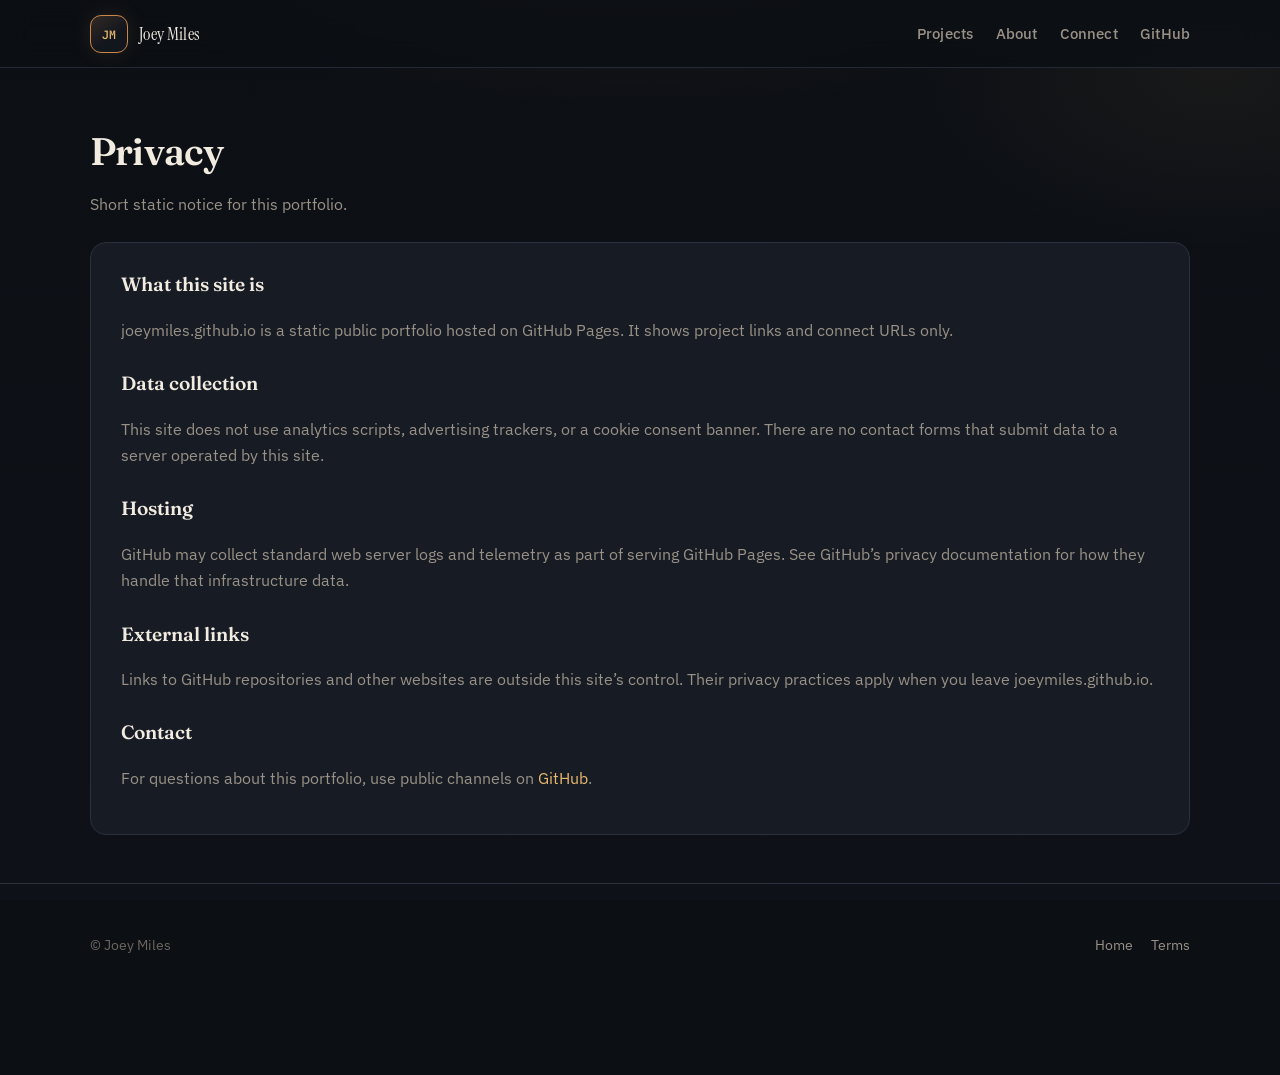
<file: privacy.html>
<!DOCTYPE html>
<html lang="en">
<head>
  <meta charset="utf-8">
  <meta name="viewport" content="width=device-width, initial-scale=1">
  <title>Privacy — Joey Miles</title>
  <meta name="description" content="Privacy notice for joeymiles.github.io — a static portfolio with no analytics cookies.">
  <link rel="canonical" href="https://joeymiles.github.io/privacy.html">
  <meta name="theme-color" content="#0c0f14">
  <link rel="icon" href="assets/img/favicon.ico" sizes="any">
  <link rel="icon" type="image/png" href="assets/img/favicon.png">
  <link rel="apple-touch-icon" href="assets/img/apple-touch-icon.png">
  <meta property="og:type" content="website">
  <meta property="og:url" content="https://joeymiles.github.io/privacy.html">
  <meta property="og:title" content="Privacy — Joey Miles">
  <meta property="og:description" content="Privacy notice for the Joey Miles portfolio site.">
  <meta property="og:image" content="https://joeymiles.github.io/assets/img/og.png">
  <meta name="twitter:card" content="summary_large_image">
  <meta name="twitter:title" content="Privacy — Joey Miles">
  <meta name="twitter:description" content="Privacy notice for the Joey Miles portfolio site.">
  <meta name="twitter:image" content="https://joeymiles.github.io/assets/img/og.png">
  <link rel="stylesheet" href="assets/css/site.css">
</head>
<body>
  <header class="site-header">
    <div class="wrap header-inner">
      <a class="brand" href="/">
        <span class="brand-mark" aria-hidden="true">JM</span>
        <span>Joey Miles</span>
      </a>
      <nav class="nav" aria-label="Primary">
        <a href="/#projects">Projects</a>
        <a href="/#about">About</a>
        <a href="/#connect">Connect</a>
        <a href="https://github.com/joeymiles" rel="noopener noreferrer">GitHub</a>
      </nav>
    </div>
  </header>
  <main>
    <div class="wrap page-hero">
      <h1>Privacy</h1>
      <p style="color:var(--muted);margin:0;">Short static notice for this portfolio.</p>
    </div>
    <div class="wrap prose">
      <h2>What this site is</h2>
      <p>joeymiles.github.io is a static public portfolio hosted on GitHub Pages. It shows project links and connect URLs only.</p>
      <h2>Data collection</h2>
      <p>This site does not use analytics scripts, advertising trackers, or a cookie consent banner. There are no contact forms that submit data to a server operated by this site.</p>
      <h2>Hosting</h2>
      <p>GitHub may collect standard web server logs and telemetry as part of serving GitHub Pages. See GitHub’s privacy documentation for how they handle that infrastructure data.</p>
      <h2>External links</h2>
      <p>Links to GitHub repositories and other websites are outside this site’s control. Their privacy practices apply when you leave joeymiles.github.io.</p>
      <h2>Contact</h2>
      <p>For questions about this portfolio, use public channels on <a href="https://github.com/joeymiles" rel="noopener noreferrer">GitHub</a>.</p>
    </div>
  </main>
  <footer class="site-footer">
    <div class="wrap footer-inner">
      <p>© Joey Miles</p>
      <div class="footer-links">
        <a href="/">Home</a>
        <a href="/terms.html">Terms</a>
      </div>
    </div>
  </footer>
</body>
</html>
</file>
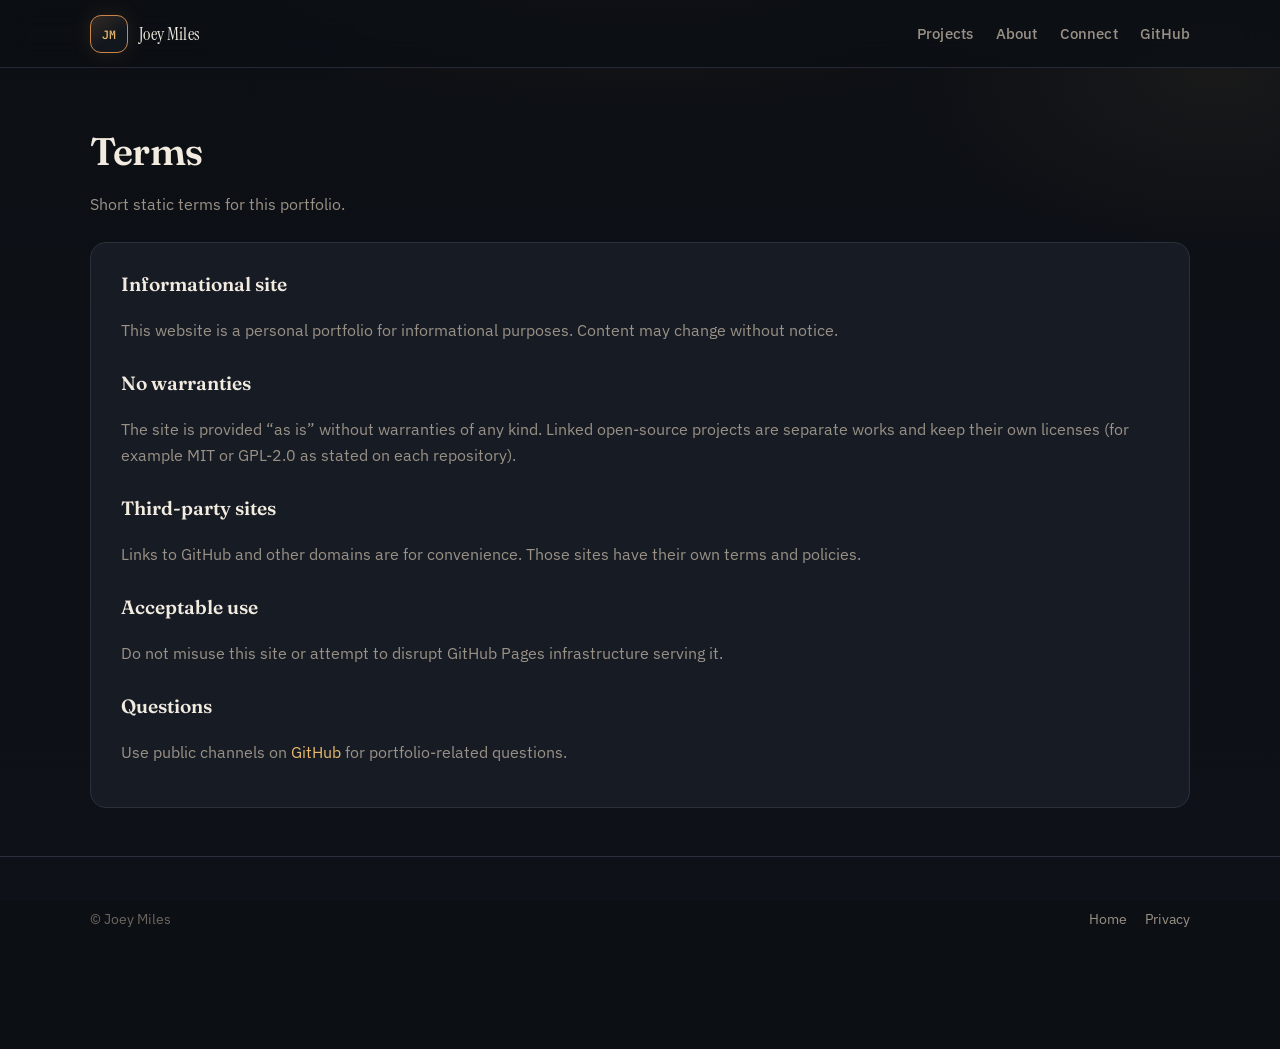
<file: terms.html>
<!DOCTYPE html>
<html lang="en">
<head>
  <meta charset="utf-8">
  <meta name="viewport" content="width=device-width, initial-scale=1">
  <title>Terms — Joey Miles</title>
  <meta name="description" content="Terms of use for joeymiles.github.io — informational portfolio; linked projects keep their own licenses.">
  <link rel="canonical" href="https://joeymiles.github.io/terms.html">
  <meta name="theme-color" content="#0c0f14">
  <link rel="icon" href="assets/img/favicon.ico" sizes="any">
  <link rel="icon" type="image/png" href="assets/img/favicon.png">
  <link rel="apple-touch-icon" href="assets/img/apple-touch-icon.png">
  <meta property="og:type" content="website">
  <meta property="og:url" content="https://joeymiles.github.io/terms.html">
  <meta property="og:title" content="Terms — Joey Miles">
  <meta property="og:description" content="Terms of use for the Joey Miles portfolio site.">
  <meta property="og:image" content="https://joeymiles.github.io/assets/img/og.png">
  <meta name="twitter:card" content="summary_large_image">
  <meta name="twitter:title" content="Terms — Joey Miles">
  <meta name="twitter:description" content="Terms of use for the Joey Miles portfolio site.">
  <meta name="twitter:image" content="https://joeymiles.github.io/assets/img/og.png">
  <link rel="stylesheet" href="assets/css/site.css">
</head>
<body>
  <header class="site-header">
    <div class="wrap header-inner">
      <a class="brand" href="/">
        <span class="brand-mark" aria-hidden="true">JM</span>
        <span>Joey Miles</span>
      </a>
      <nav class="nav" aria-label="Primary">
        <a href="/#projects">Projects</a>
        <a href="/#about">About</a>
        <a href="/#connect">Connect</a>
        <a href="https://github.com/joeymiles" rel="noopener noreferrer">GitHub</a>
      </nav>
    </div>
  </header>
  <main>
    <div class="wrap page-hero">
      <h1>Terms</h1>
      <p style="color:var(--muted);margin:0;">Short static terms for this portfolio.</p>
    </div>
    <div class="wrap prose">
      <h2>Informational site</h2>
      <p>This website is a personal portfolio for informational purposes. Content may change without notice.</p>
      <h2>No warranties</h2>
      <p>The site is provided “as is” without warranties of any kind. Linked open-source projects are separate works and keep their own licenses (for example MIT or GPL-2.0 as stated on each repository).</p>
      <h2>Third-party sites</h2>
      <p>Links to GitHub and other domains are for convenience. Those sites have their own terms and policies.</p>
      <h2>Acceptable use</h2>
      <p>Do not misuse this site or attempt to disrupt GitHub Pages infrastructure serving it.</p>
      <h2>Questions</h2>
      <p>Use public channels on <a href="https://github.com/joeymiles" rel="noopener noreferrer">GitHub</a> for portfolio-related questions.</p>
    </div>
  </main>
  <footer class="site-footer">
    <div class="wrap footer-inner">
      <p>© Joey Miles</p>
      <div class="footer-links">
        <a href="/">Home</a>
        <a href="/privacy.html">Privacy</a>
      </div>
    </div>
  </footer>
</body>
</html>
</file>
<file: assets/css/site.css>
/* Joey Miles — Evening workshop / PowerShell craft (POP v2) */
@import url("https://fonts.googleapis.com/css2?family=Fraunces:opsz,wght@9..144,500;9..144,600;9..144,700&family=IBM+Plex+Sans:wght@400;500;600&family=Instrument+Serif:ital@0;1&family=JetBrains+Mono:wght@500;600&display=swap");

:root {
  --ink: #0c0f14;
  --ink-elev: #12161d;
  --ink-card: #161b24;
  --ink-card-hover: #1a212c;
  --border: #2a303c;
  --border-warm: #3d342a;
  --cream: #f2ebe0;
  --cream-soft: #e8dfd2;
  --muted: #9a9186;
  --muted-2: #6e675f;
  --copper: #c9854a;
  --copper-bright: #e8b86d;
  --copper-dim: rgba(201, 133, 74, 0.14);
  --copper-glow: rgba(201, 133, 74, 0.35);
  --amber-line: rgba(232, 184, 109, 0.18);
  --radius: 16px;
  --radius-sm: 10px;
  --shadow: 0 18px 48px rgba(0, 0, 0, 0.45);
  --shadow-lift: 0 22px 56px rgba(0, 0, 0, 0.55), 0 0 0 1px rgba(201, 133, 74, 0.22);
  --font-display: "Fraunces", "Georgia", "Times New Roman", serif;
  --font-name: "Instrument Serif", "Iowan Old Style", "Palatino Linotype", Palatino, Georgia, serif;
  --font-body: "IBM Plex Sans", "Segoe UI", system-ui, sans-serif;
  --font-mono: "JetBrains Mono", ui-monospace, "Cascadia Code", Menlo, Consolas, monospace;
  --max: 1100px;
  --header-h: 68px;
  --ease: cubic-bezier(0.22, 1, 0.36, 1);
}

*, *::before, *::after { box-sizing: border-box; }

html { scroll-behavior: smooth; }

@media (prefers-reduced-motion: reduce) {
  html { scroll-behavior: auto; }
  *, *::before, *::after {
    animation-duration: 0.01ms !important;
    animation-iteration-count: 1 !important;
    transition-duration: 0.01ms !important;
  }
}

body {
  margin: 0;
  font-family: var(--font-body);
  background: var(--ink);
  color: var(--cream);
  line-height: 1.65;
  min-height: 100vh;
  -webkit-font-smoothing: antialiased;
  text-rendering: optimizeLegibility;
  background-image:
    radial-gradient(ellipse 90% 55% at 50% -18%, rgba(201, 133, 74, 0.16), transparent 55%),
    radial-gradient(ellipse 50% 40% at 95% 8%, rgba(232, 184, 109, 0.06), transparent 50%),
    linear-gradient(180deg, #0c0f14 0%, #0e1218 100%);
  background-attachment: fixed;
}

img { max-width: 100%; height: auto; display: block; }

a {
  color: var(--copper-bright);
  text-decoration: none;
  transition: color 0.2s var(--ease);
}
a:hover { color: var(--cream); text-decoration: underline; text-underline-offset: 3px; }
a:focus-visible,
button:focus-visible {
  outline: 2px solid var(--copper-bright);
  outline-offset: 3px;
  border-radius: 4px;
}

.wrap {
  width: min(100% - 2rem, var(--max));
  margin-inline: auto;
}

/* ——— Header ——— */
.site-header {
  position: sticky;
  top: 0;
  z-index: 40;
  backdrop-filter: blur(16px) saturate(1.2);
  -webkit-backdrop-filter: blur(16px) saturate(1.2);
  background: rgba(12, 15, 20, 0.82);
  border-bottom: 1px solid rgba(42, 48, 60, 0.85);
  height: var(--header-h);
}
.header-inner {
  display: flex;
  align-items: center;
  justify-content: space-between;
  height: var(--header-h);
  gap: 1rem;
  position: relative;
}
.brand {
  display: flex;
  align-items: center;
  gap: 0.7rem;
  color: var(--cream);
  font-weight: 400;
  letter-spacing: 0.01em;
  text-decoration: none;
  font-family: var(--font-name);
  font-size: 1.15rem;
}
.brand:hover { text-decoration: none; color: var(--copper-bright); }
.brand-mark {
  width: 38px;
  height: 38px;
  border-radius: 11px;
  background:
    linear-gradient(145deg, rgba(201, 133, 74, 0.18), transparent 60%),
    var(--ink-elev);
  border: 1.5px solid var(--copper);
  display: grid;
  place-items: center;
  font-size: 0.72rem;
  font-weight: 600;
  color: var(--copper-bright);
  font-family: var(--font-mono);
  letter-spacing: 0.04em;
  box-shadow: 0 0 20px rgba(201, 133, 74, 0.15);
}
.nav {
  display: flex;
  align-items: center;
  gap: 1.4rem;
}
.nav a {
  color: var(--muted);
  font-size: 0.92rem;
  font-weight: 500;
  text-decoration: none;
  letter-spacing: 0.01em;
}
.nav a:hover { color: var(--cream); text-decoration: none; }

.nav-toggle {
  display: none;
  background: transparent;
  border: 1px solid var(--border);
  color: var(--cream);
  border-radius: 8px;
  padding: 0.45rem 0.7rem;
  cursor: pointer;
  font-size: 0.85rem;
  font-family: var(--font-body);
}

/* ——— Hero ——— */
.hero {
  position: relative;
  padding: 5.5rem 0 4rem;
  overflow: hidden;
}
.hero::before {
  content: "";
  position: absolute;
  inset: 0;
  pointer-events: none;
  background-image:
    linear-gradient(var(--amber-line) 1px, transparent 1px),
    linear-gradient(90deg, var(--amber-line) 1px, transparent 1px);
  background-size: 48px 48px;
  mask-image: radial-gradient(ellipse 70% 60% at 40% 40%, black 20%, transparent 70%);
  -webkit-mask-image: radial-gradient(ellipse 70% 60% at 40% 40%, black 20%, transparent 70%);
  opacity: 0.55;
}
.hero::after {
  content: "";
  position: absolute;
  width: 480px;
  height: 480px;
  top: -80px;
  right: -60px;
  border-radius: 50%;
  background: radial-gradient(circle, rgba(201, 133, 74, 0.2) 0%, rgba(232, 184, 109, 0.06) 35%, transparent 65%);
  pointer-events: none;
  filter: blur(8px);
}
.hero-grid {
  position: relative;
  z-index: 1;
  display: grid;
  gap: 2rem;
  align-items: center;
}
.eyebrow {
  display: inline-flex;
  align-items: center;
  gap: 0.55rem;
  font-size: 0.72rem;
  font-weight: 600;
  letter-spacing: 0.12em;
  text-transform: uppercase;
  color: var(--copper-bright);
  background: var(--copper-dim);
  border: 1px solid rgba(201, 133, 74, 0.35);
  padding: 0.4rem 0.85rem;
  border-radius: 999px;
  margin-bottom: 1.5rem;
  font-family: var(--font-mono);
}
.eyebrow::before {
  content: "";
  width: 6px;
  height: 6px;
  border-radius: 50%;
  background: var(--copper);
  box-shadow: 0 0 8px var(--copper-glow);
}
.hero h1 {
  font-family: var(--font-name);
  font-size: clamp(3rem, 9vw, 5.25rem);
  font-weight: 400;
  font-style: normal;
  line-height: 1.05;
  margin: 0 0 1.25rem;
  letter-spacing: -0.015em;
  color: var(--cream);
  text-shadow: 0 0 60px rgba(201, 133, 74, 0.2);
  font-feature-settings: "liga" 1, "kern" 1;
}
.hero .tagline {
  font-size: clamp(1.05rem, 2.2vw, 1.28rem);
  color: var(--cream-soft);
  max-width: 36rem;
  margin: 0 0 2rem;
  line-height: 1.55;
  font-weight: 400;
  opacity: 0.92;
}
.cta-row {
  display: flex;
  flex-wrap: wrap;
  gap: 0.85rem;
}
.btn {
  display: inline-flex;
  align-items: center;
  justify-content: center;
  gap: 0.45rem;
  padding: 0.8rem 1.35rem;
  border-radius: var(--radius-sm);
  font-weight: 600;
  font-size: 0.95rem;
  font-family: var(--font-body);
  border: 1px solid transparent;
  text-decoration: none;
  transition: transform 0.25s var(--ease), background 0.2s ease, border-color 0.2s ease, box-shadow 0.25s var(--ease);
}
.btn:hover { text-decoration: none; transform: translateY(-2px); }
.btn-primary {
  background: linear-gradient(165deg, var(--copper-bright) 0%, var(--copper) 100%);
  color: #1a120a;
  box-shadow: 0 4px 20px rgba(201, 133, 74, 0.3);
}
.btn-primary:hover {
  background: linear-gradient(165deg, #f0c67a 0%, #d49255 100%);
  color: #1a120a;
  box-shadow: 0 8px 28px rgba(201, 133, 74, 0.4);
}
.btn-ghost {
  background: transparent;
  color: var(--cream);
  border-color: var(--border);
}
.btn-ghost:hover {
  border-color: var(--copper);
  color: var(--copper-bright);
  background: var(--copper-dim);
}

/* ——— Sections ——— */
section { padding: 3.25rem 0; }
.section-head { margin-bottom: 1.85rem; }
.section-head h2 {
  margin: 0 0 0.55rem;
  font-family: var(--font-display);
  font-size: clamp(1.65rem, 3.2vw, 2.1rem);
  font-weight: 600;
  letter-spacing: -0.02em;
  color: var(--cream);
}
.section-kicker {
  display: block;
  font-family: var(--font-mono);
  font-size: 0.7rem;
  font-weight: 600;
  letter-spacing: 0.14em;
  text-transform: uppercase;
  color: var(--copper);
  margin-bottom: 0.65rem;
}
.section-head p {
  margin: 0;
  color: var(--muted);
  max-width: 38rem;
  font-size: 1.02rem;
}

/* ——— About ——— */
.about-card {
  position: relative;
  background:
    linear-gradient(145deg, rgba(201, 133, 74, 0.06), transparent 40%),
    var(--ink-card);
  border: 1px solid var(--border-warm);
  border-radius: var(--radius);
  padding: 1.75rem 1.9rem;
  box-shadow: var(--shadow);
  overflow: hidden;
}
.about-card::before {
  content: "";
  position: absolute;
  top: 0;
  left: 0;
  right: 0;
  height: 2px;
  background: linear-gradient(90deg, transparent, var(--copper), var(--copper-bright), transparent);
  opacity: 0.7;
}
.about-card p {
  margin: 0;
  color: var(--cream-soft);
  font-size: 1.08rem;
  line-height: 1.7;
  max-width: 52rem;
}

/* ——— Projects ——— */
.project-grid {
  display: grid;
  gap: 1.35rem;
  grid-template-columns: 1fr;
}
@media (min-width: 720px) {
  .project-grid { grid-template-columns: repeat(2, 1fr); }
}
.project-card {
  position: relative;
  background: var(--ink-card);
  border: 1px solid var(--border);
  border-radius: var(--radius);
  padding: 1.45rem 1.4rem 1.3rem;
  display: flex;
  flex-direction: column;
  gap: 0.9rem;
  transition: border-color 0.3s var(--ease), transform 0.3s var(--ease), box-shadow 0.3s var(--ease), background 0.3s ease;
  scroll-margin-top: calc(var(--header-h) + 1rem);
  overflow: hidden;
}
.project-card::before {
  content: "";
  position: absolute;
  top: 0.85rem;
  right: 0.95rem;
  font-family: var(--font-mono);
  font-size: 0.65rem;
  font-weight: 600;
  letter-spacing: 0.08em;
  color: var(--copper);
  opacity: 0.4;
  border: 1px solid rgba(201, 133, 74, 0.3);
  border-radius: 5px;
  padding: 0.15rem 0.35rem;
  pointer-events: none;
}
.project-card.craft-ps::before { content: "PS"; }
.project-card.craft-py::before { content: "PY"; }
.project-card::after {
  content: "";
  position: absolute;
  inset: 0;
  border-radius: inherit;
  pointer-events: none;
  box-shadow: inset 0 1px 0 rgba(232, 184, 109, 0.08);
}
.project-card:hover {
  border-color: rgba(201, 133, 74, 0.5);
  transform: translateY(-4px);
  background: var(--ink-card-hover);
  box-shadow: var(--shadow-lift);
}
.project-card:hover::before { opacity: 0.75; }

.project-meta {
  display: flex;
  flex-wrap: wrap;
  align-items: center;
  gap: 0.45rem;
  padding-right: 2.2rem;
}
.star-badge {
  display: inline-flex;
  line-height: 0;
  text-decoration: none;
}
.star-badge:hover { opacity: 0.9; text-decoration: none; }
.star-badge img { height: 20px; width: auto; }
.project-card h3 {
  margin: 0;
  font-family: var(--font-display);
  font-size: 1.28rem;
  font-weight: 600;
  letter-spacing: -0.015em;
  padding-right: 2.2rem;
}
.project-card h3 a { color: var(--cream); text-decoration: none; }
.project-card h3 a:hover { color: var(--copper-bright); }
.project-meta {
  display: flex;
  flex-wrap: wrap;
  gap: 0.4rem;
}
.badge {
  font-size: 0.68rem;
  font-weight: 600;
  font-family: var(--font-mono);
  padding: 0.22rem 0.5rem;
  border-radius: 6px;
  background: rgba(154, 145, 134, 0.1);
  color: var(--muted);
  border: 1px solid var(--border);
  letter-spacing: 0.02em;
}
.badge-lang {
  color: var(--copper-bright);
  border-color: rgba(201, 133, 74, 0.35);
  background: var(--copper-dim);
}
.badge-license {
  color: var(--muted);
  border-color: var(--border);
  background: rgba(154, 145, 134, 0.08);
}

.project-shot {
  display: block;
  border-radius: 10px;
  overflow: hidden;
  border: 1px solid var(--border);
  background: #0a0c10;
  text-decoration: none;
}
.project-shot:hover { border-color: rgba(201, 133, 74, 0.45); text-decoration: none; }
.project-shot img {
  width: 100%;
  height: auto;
  aspect-ratio: 16 / 9;
  object-fit: cover;
  object-position: center;
}
.project-motto {
  margin: -0.35rem 0 0;
  font-family: var(--font-mono);
  font-size: 0.78rem;
  letter-spacing: 0.02em;
  color: var(--muted);
  line-height: 1.45;
}
.project-card p {
  margin: 0;
  color: var(--muted);
  font-size: 0.95rem;
  flex: 1;
  line-height: 1.55;
}
.project-links {
  display: flex;
  gap: 0.75rem;
  margin-top: 0.35rem;
  padding-top: 0.85rem;
  border-top: 1px solid rgba(42, 48, 60, 0.8);
}
.project-links a {
  font-size: 0.88rem;
  font-weight: 600;
  color: var(--copper);
  text-decoration: none;
}
.project-links a:hover { color: var(--copper-bright); }

/* ——— Connect ——— */
.connect-list {
  list-style: none;
  margin: 0;
  padding: 0;
  display: grid;
  gap: 0.8rem;
}
@media (min-width: 640px) {
  .connect-list { grid-template-columns: repeat(2, 1fr); }
}
.connect-list a {
  display: flex;
  align-items: center;
  gap: 0.75rem;
  padding: 1.05rem 1.2rem;
  background: var(--ink-card);
  border: 1px solid var(--border);
  border-radius: 12px;
  color: var(--cream);
  text-decoration: none;
  font-weight: 500;
  transition: border-color 0.25s var(--ease), transform 0.25s var(--ease), box-shadow 0.25s var(--ease);
}
.connect-list a:hover {
  border-color: rgba(201, 133, 74, 0.45);
  color: var(--copper-bright);
  text-decoration: none;
  transform: translateY(-2px);
  box-shadow: 0 10px 28px rgba(0, 0, 0, 0.3);
}
.connect-list .host {
  color: var(--muted-2);
  font-size: 0.8rem;
  font-weight: 500;
  margin-left: auto;
  font-family: var(--font-mono);
  letter-spacing: -0.01em;
}

/* ——— Legal pages ——— */
.page-hero {
  padding: 3.25rem 0 1.5rem;
}
.page-hero h1 {
  margin: 0 0 0.5rem;
  font-family: var(--font-display);
  font-size: clamp(1.85rem, 4vw, 2.4rem);
  font-weight: 600;
  letter-spacing: -0.02em;
}
.prose {
  background: var(--ink-card);
  border: 1px solid var(--border);
  border-radius: var(--radius);
  padding: 1.65rem 1.85rem;
  margin-bottom: 3rem;
}
.prose h2 {
  margin: 1.55rem 0 0.5rem;
  font-family: var(--font-display);
  font-size: 1.2rem;
  font-weight: 600;
  color: var(--cream);
}
.prose h2:first-child { margin-top: 0; }
.prose p, .prose li { color: var(--muted); }
.prose ul { padding-left: 1.25rem; }


.connect-soon .connect-static {
  display: flex;
  flex-direction: column;
  gap: 0.25rem;
  padding: 1rem 1.15rem;
  border-radius: var(--radius-sm);
  border: 1px dashed var(--border);
  background: rgba(22, 27, 36, 0.55);
  color: var(--muted);
}
.connect-soon .connect-static span:first-child {
  color: var(--cream-soft);
  font-weight: 500;
}

/* ——— Footer ——— */
.site-footer {
  border-top: 1px solid var(--border);
  padding: 2.25rem 0 6.5rem;
  color: var(--muted-2);
  font-size: 0.88rem;
}
.footer-inner {
  display: flex;
  flex-wrap: wrap;
  gap: 1rem;
  justify-content: space-between;
  align-items: center;
}
.footer-links {
  display: flex;
  gap: 1.1rem;
  flex-wrap: wrap;
}
.footer-links a { color: var(--muted); text-decoration: none; }
.footer-links a:hover { color: var(--copper-bright); }

/* ——— Sticky mobile CTA ——— */
.mobile-cta {
  display: none;
  position: fixed;
  bottom: 0;
  left: 0;
  right: 0;
  z-index: 50;
  padding: 0.75rem 1rem calc(0.75rem + env(safe-area-inset-bottom));
  background: rgba(12, 15, 20, 0.94);
  backdrop-filter: blur(14px);
  -webkit-backdrop-filter: blur(14px);
  border-top: 1px solid var(--border);
  gap: 0.55rem;
}
.mobile-cta .btn { flex: 1; padding: 0.72rem 0.5rem; font-size: 0.9rem; }

/* ——— 404 ——— */
.not-found {
  text-align: center;
  padding: 5.5rem 0 4rem;
}
.not-found .code {
  font-family: var(--font-display);
  font-size: clamp(3.5rem, 14vw, 7rem);
  font-weight: 600;
  color: var(--copper);
  line-height: 1;
  margin-bottom: 0.65rem;
  text-shadow: 0 0 40px rgba(201, 133, 74, 0.25);
}
.not-found h1 {
  font-family: var(--font-display);
  font-weight: 600;
  letter-spacing: -0.02em;
}

/* ——— Mobile ——— */
@media (max-width: 719px) {
  .nav-toggle { display: inline-flex; }
  .nav {
    display: none;
    position: absolute;
    top: var(--header-h);
    left: 0;
    right: 0;
    flex-direction: column;
    align-items: stretch;
    background: rgba(12, 15, 20, 0.98);
    border-bottom: 1px solid var(--border);
    padding: 1rem;
    gap: 0.85rem;
  }
  .nav.open { display: flex; }
  .mobile-cta { display: flex; }
  .hero { padding-top: 3.5rem; padding-bottom: 3rem; }
  .hero h1 { font-size: clamp(2.6rem, 12vw, 3.5rem); }
  .site-footer { padding-bottom: 5.75rem; }
}

/* Soft entrance for hero (respects reduced-motion via global rule) */
@keyframes fade-up {
  from { opacity: 0; transform: translateY(12px); }
  to { opacity: 1; transform: translateY(0); }
}
.hero-grid > div {
  animation: fade-up 0.7s var(--ease) both;
}
</file>
